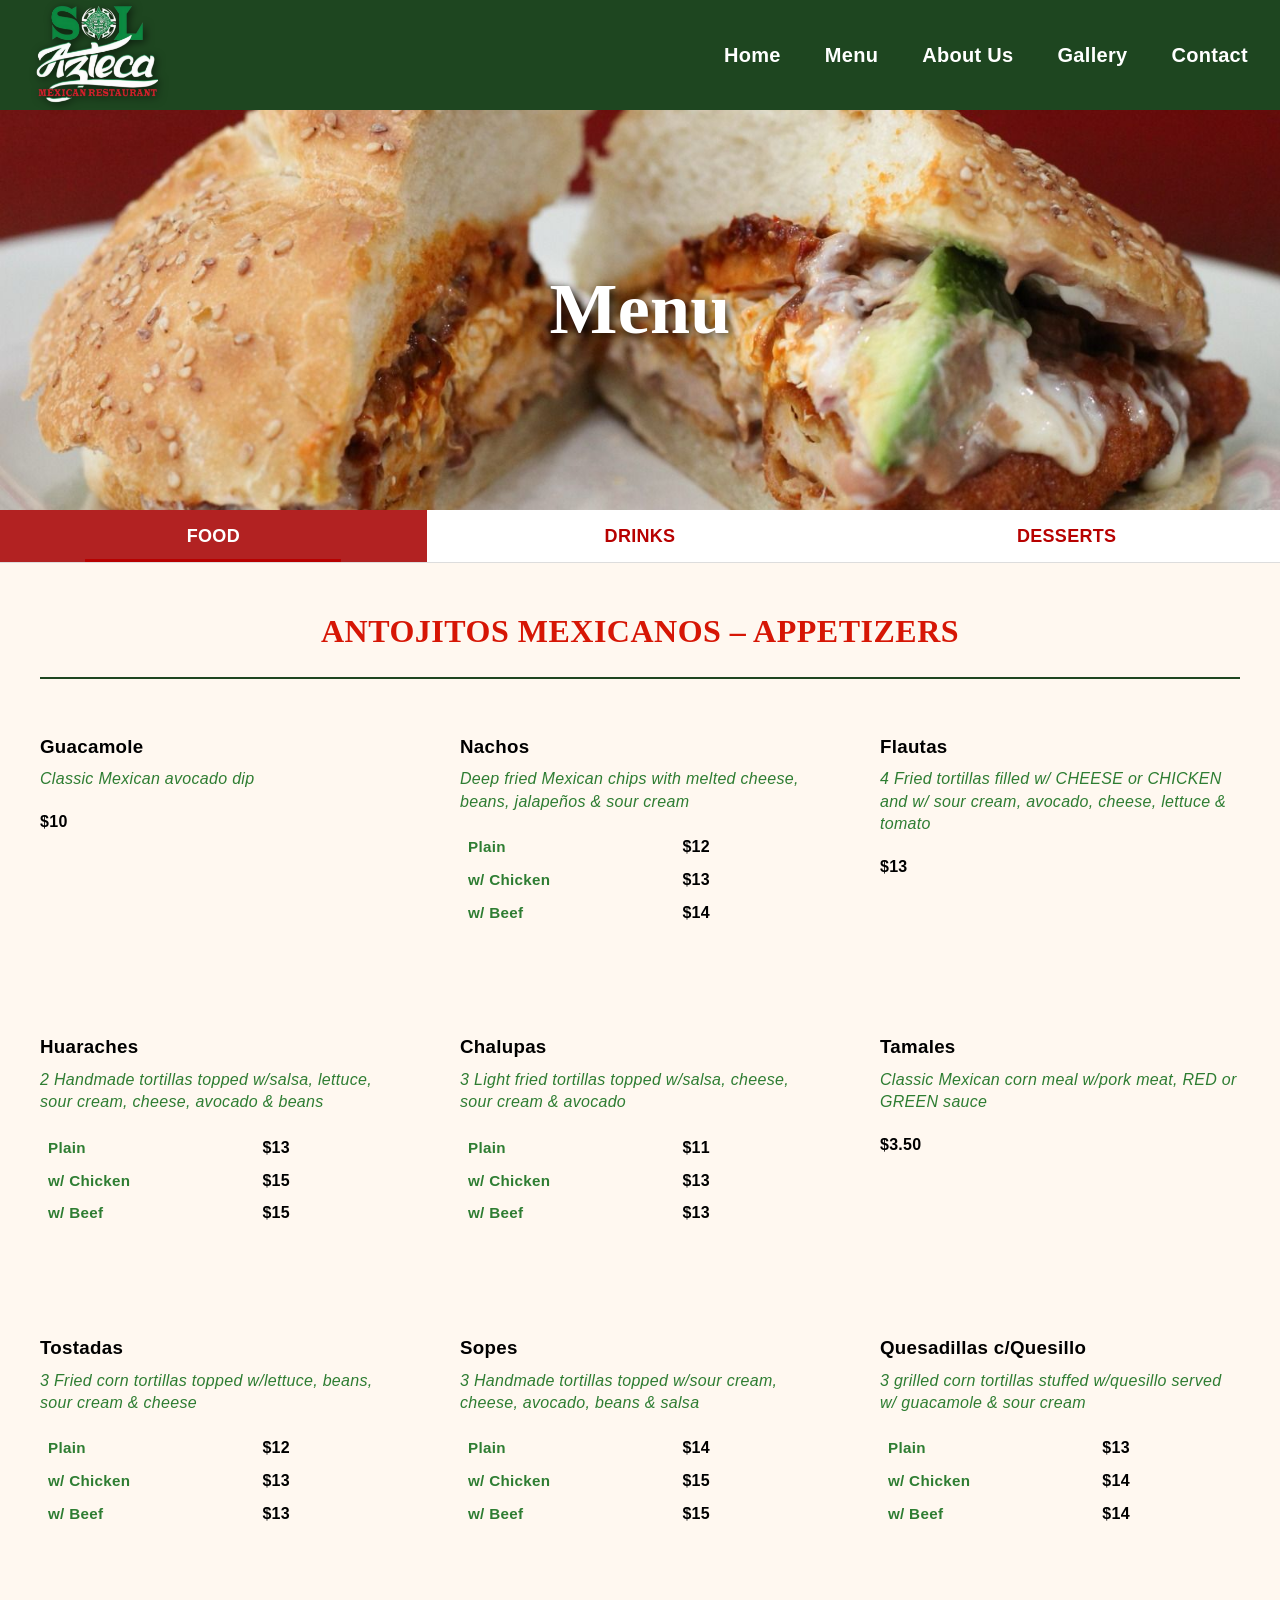
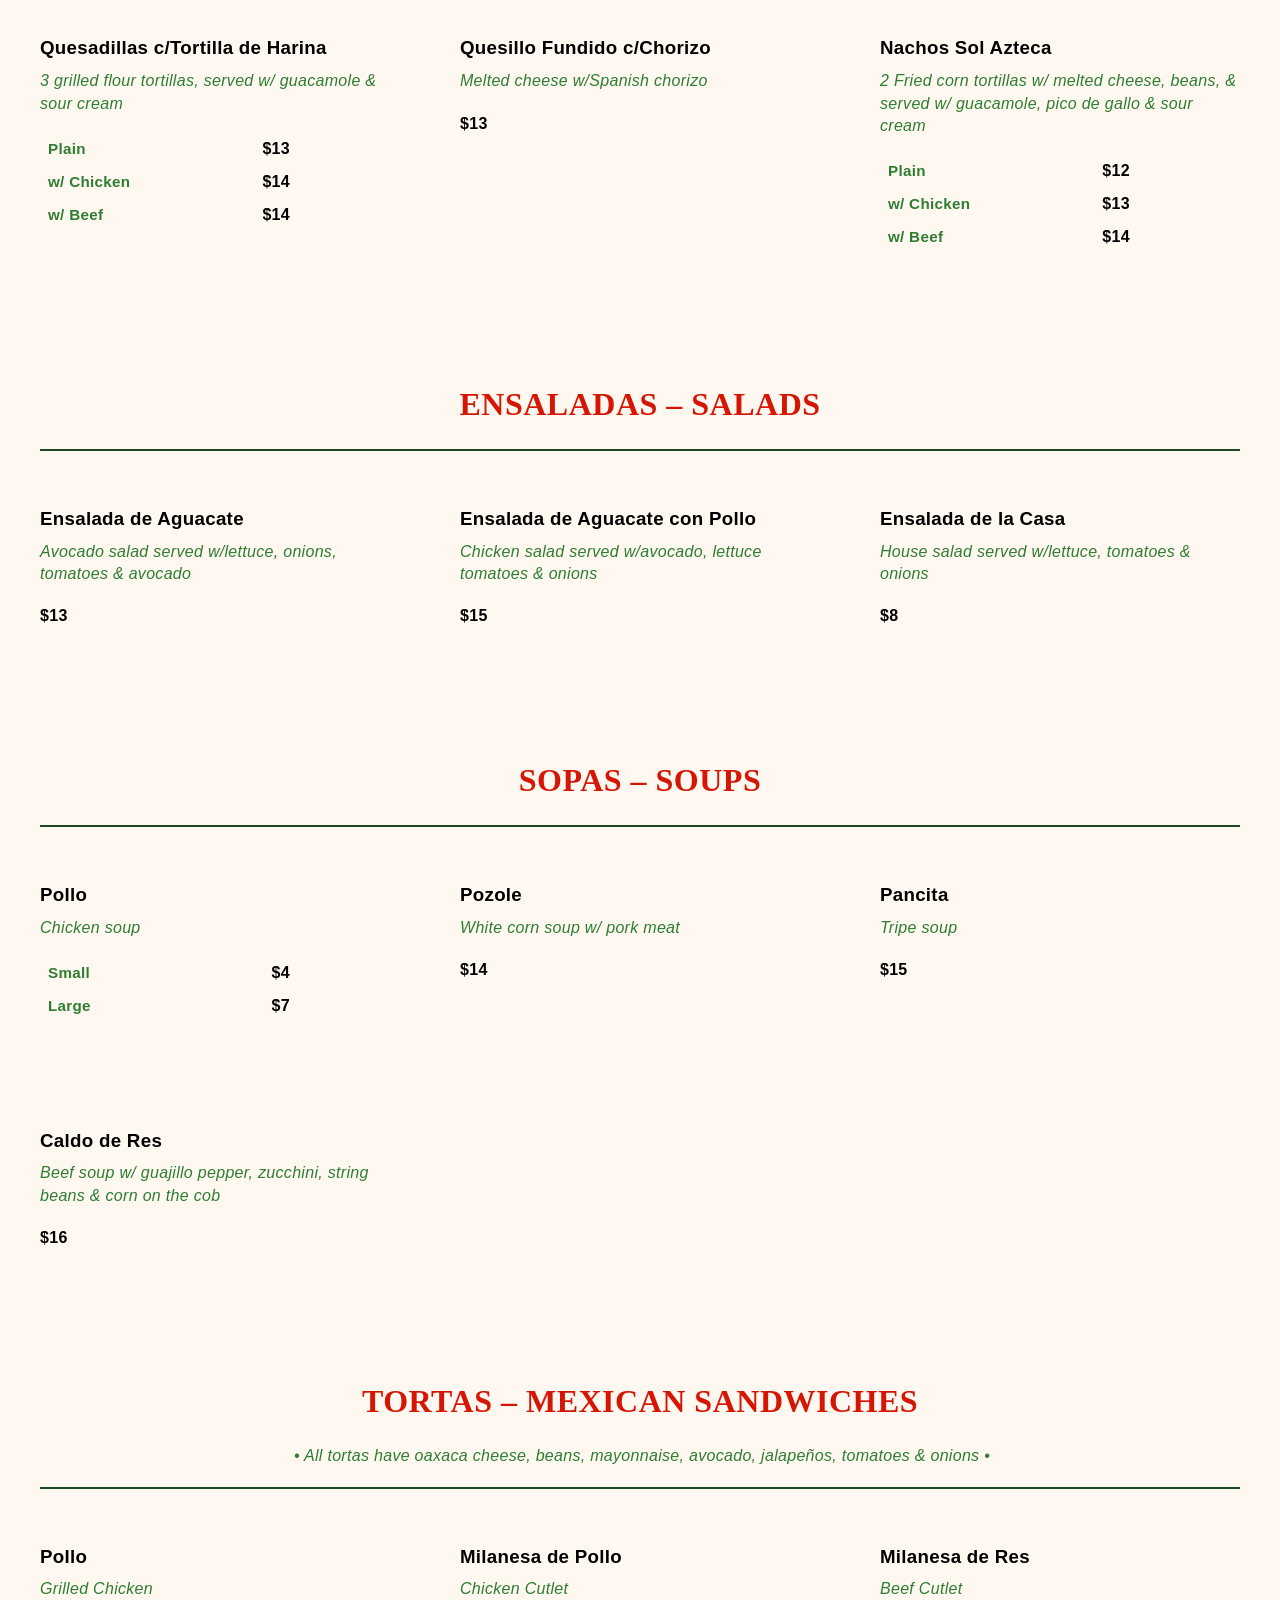
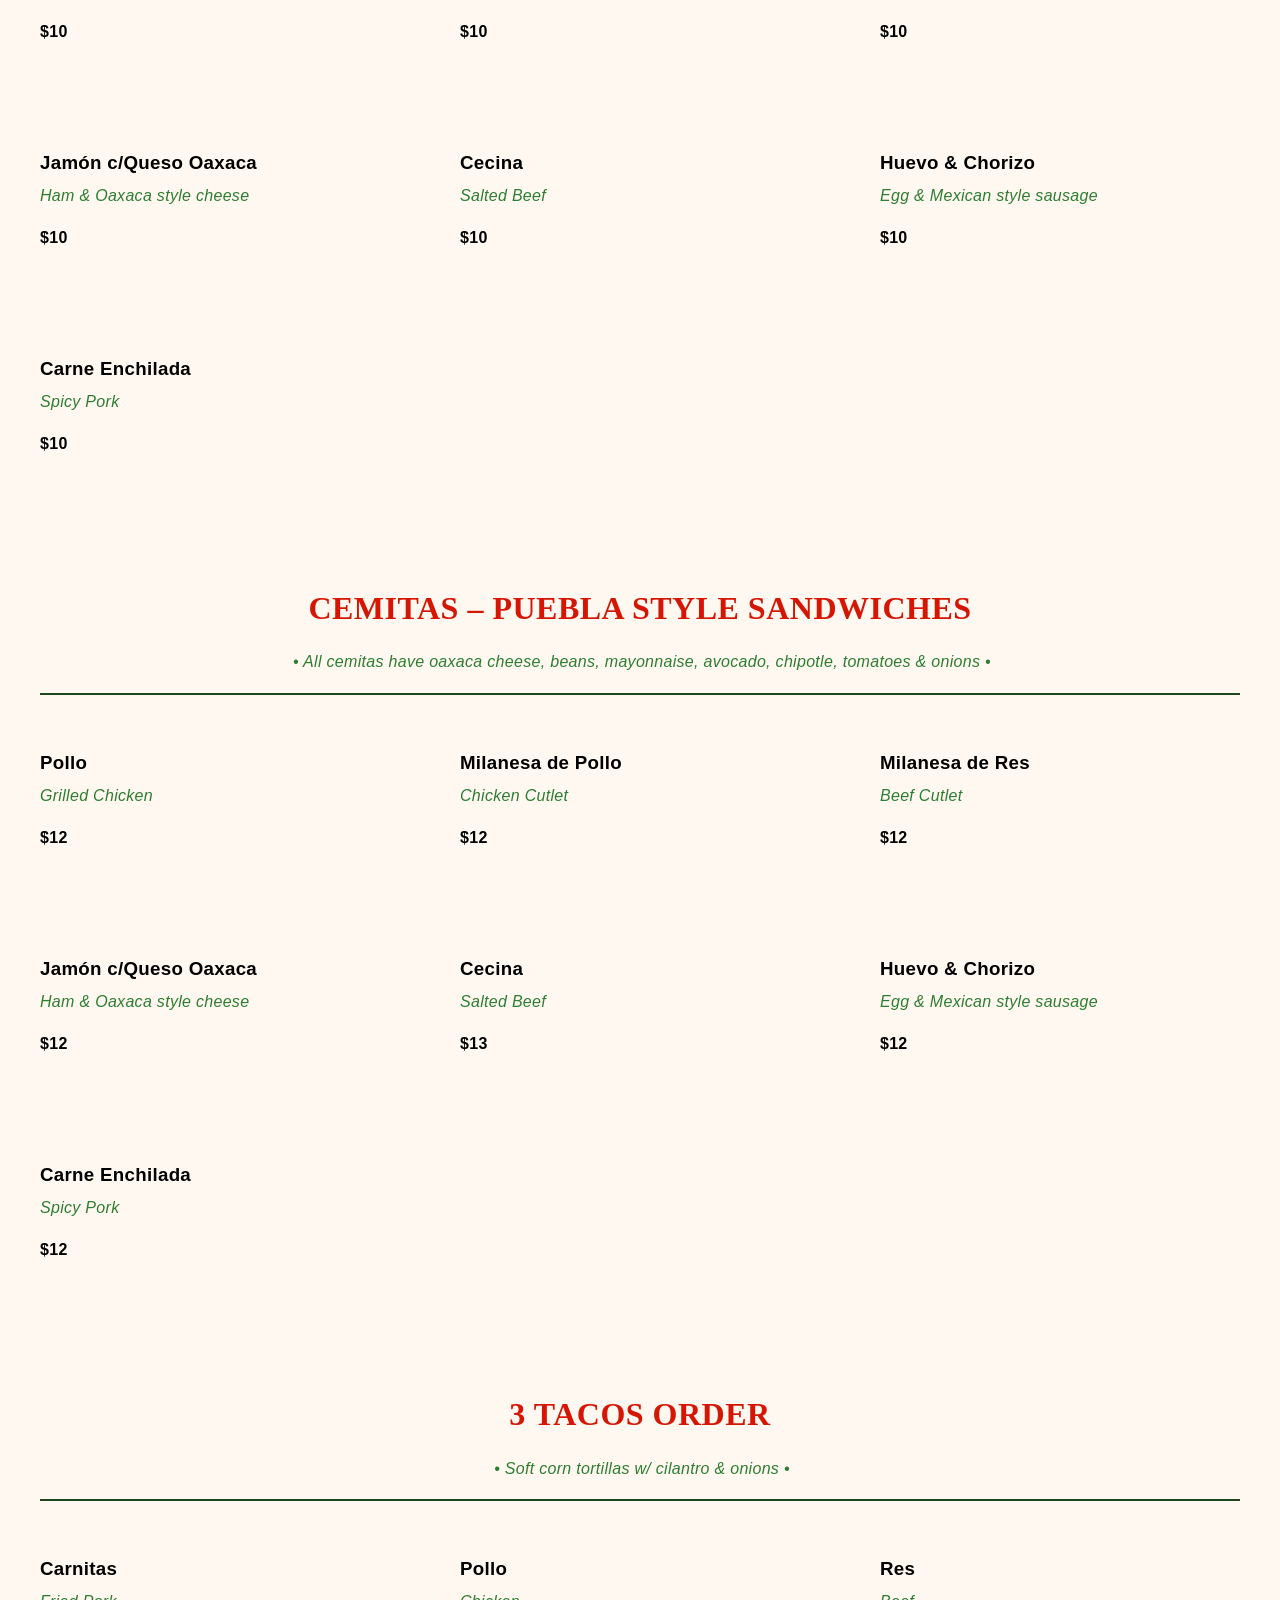
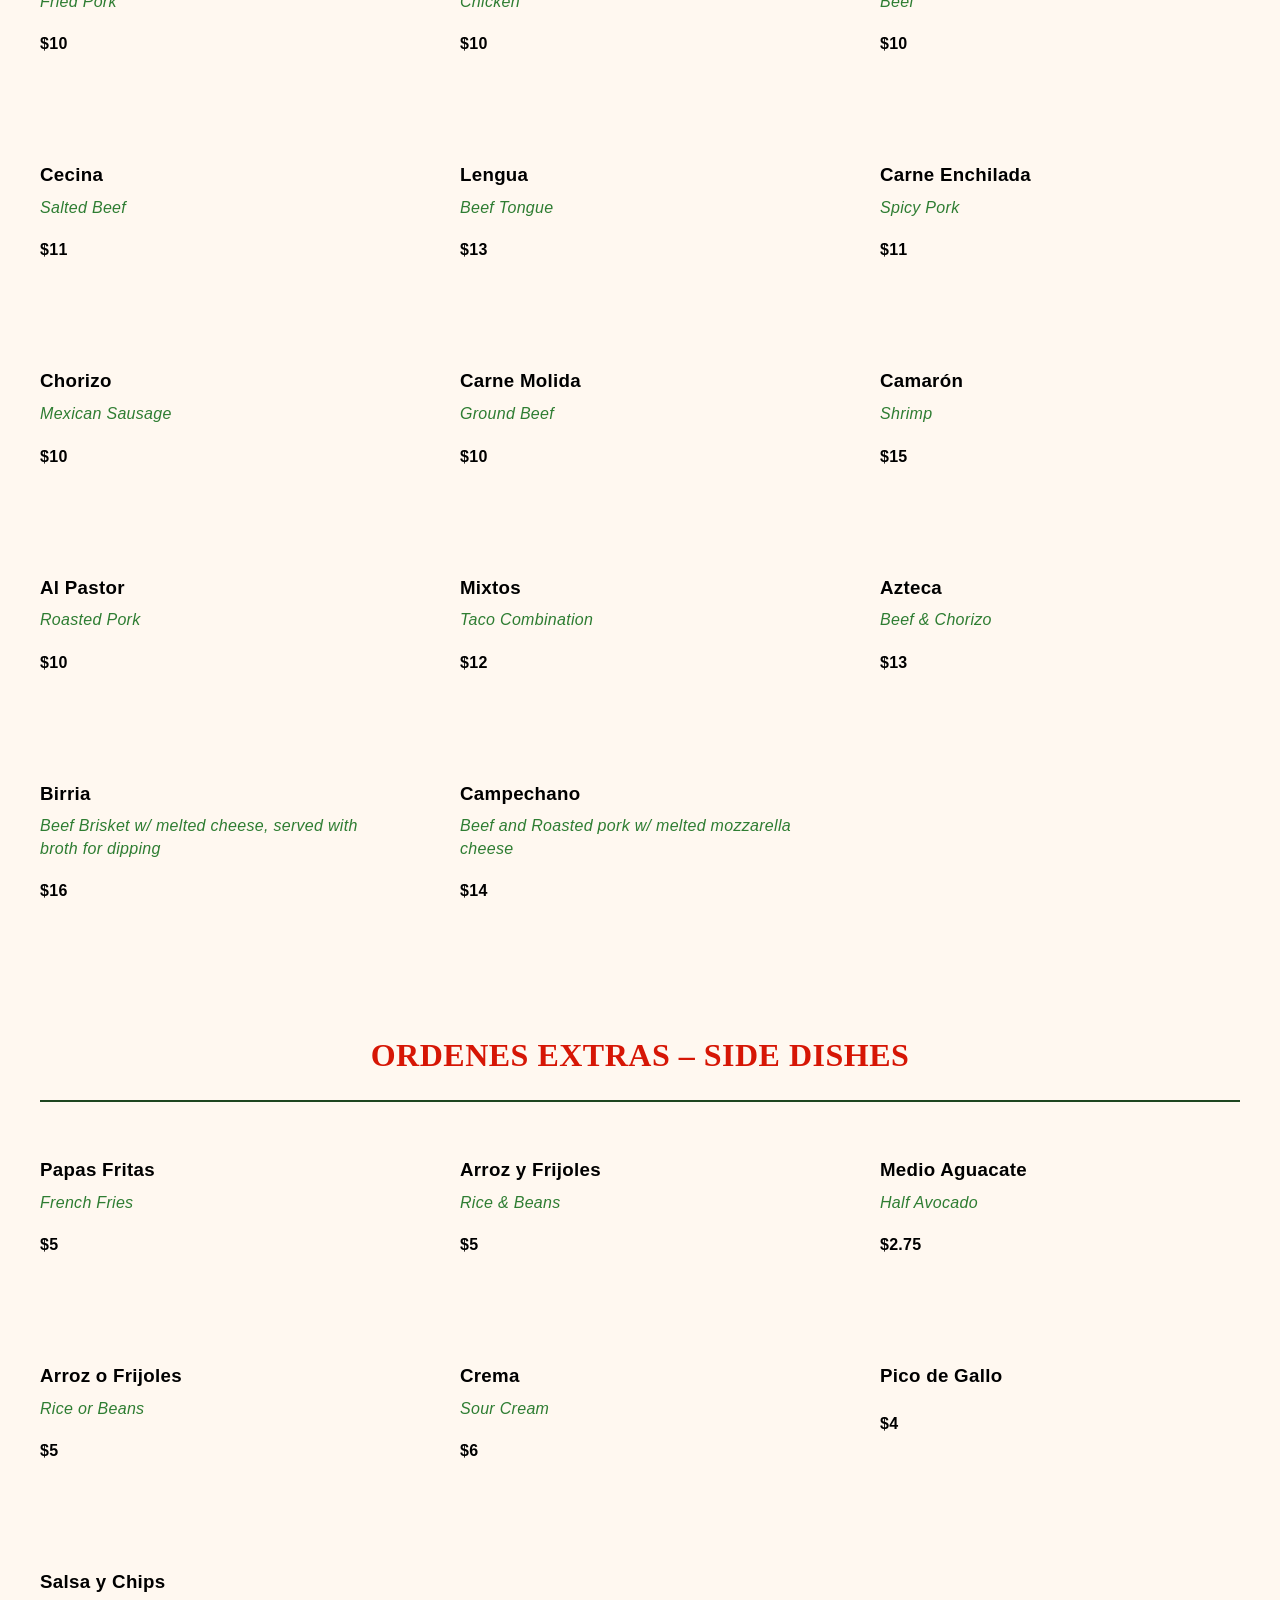
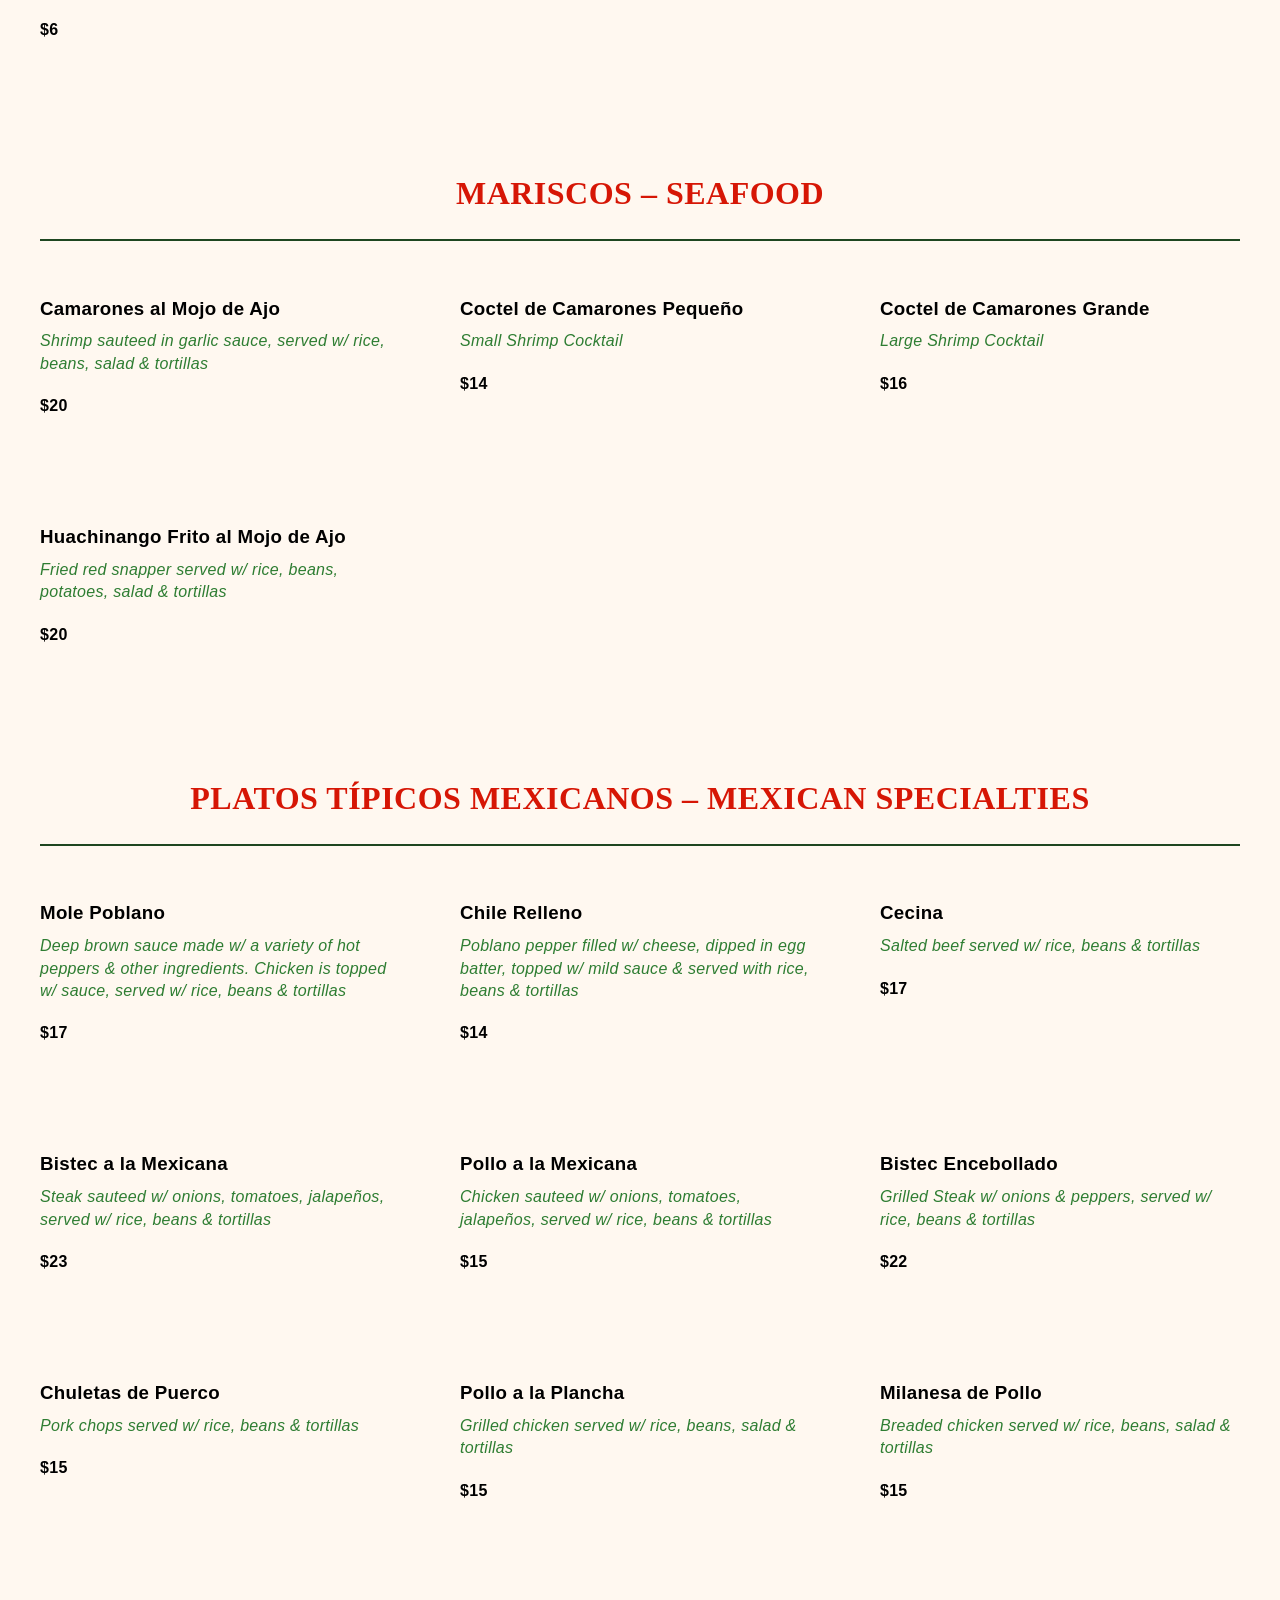
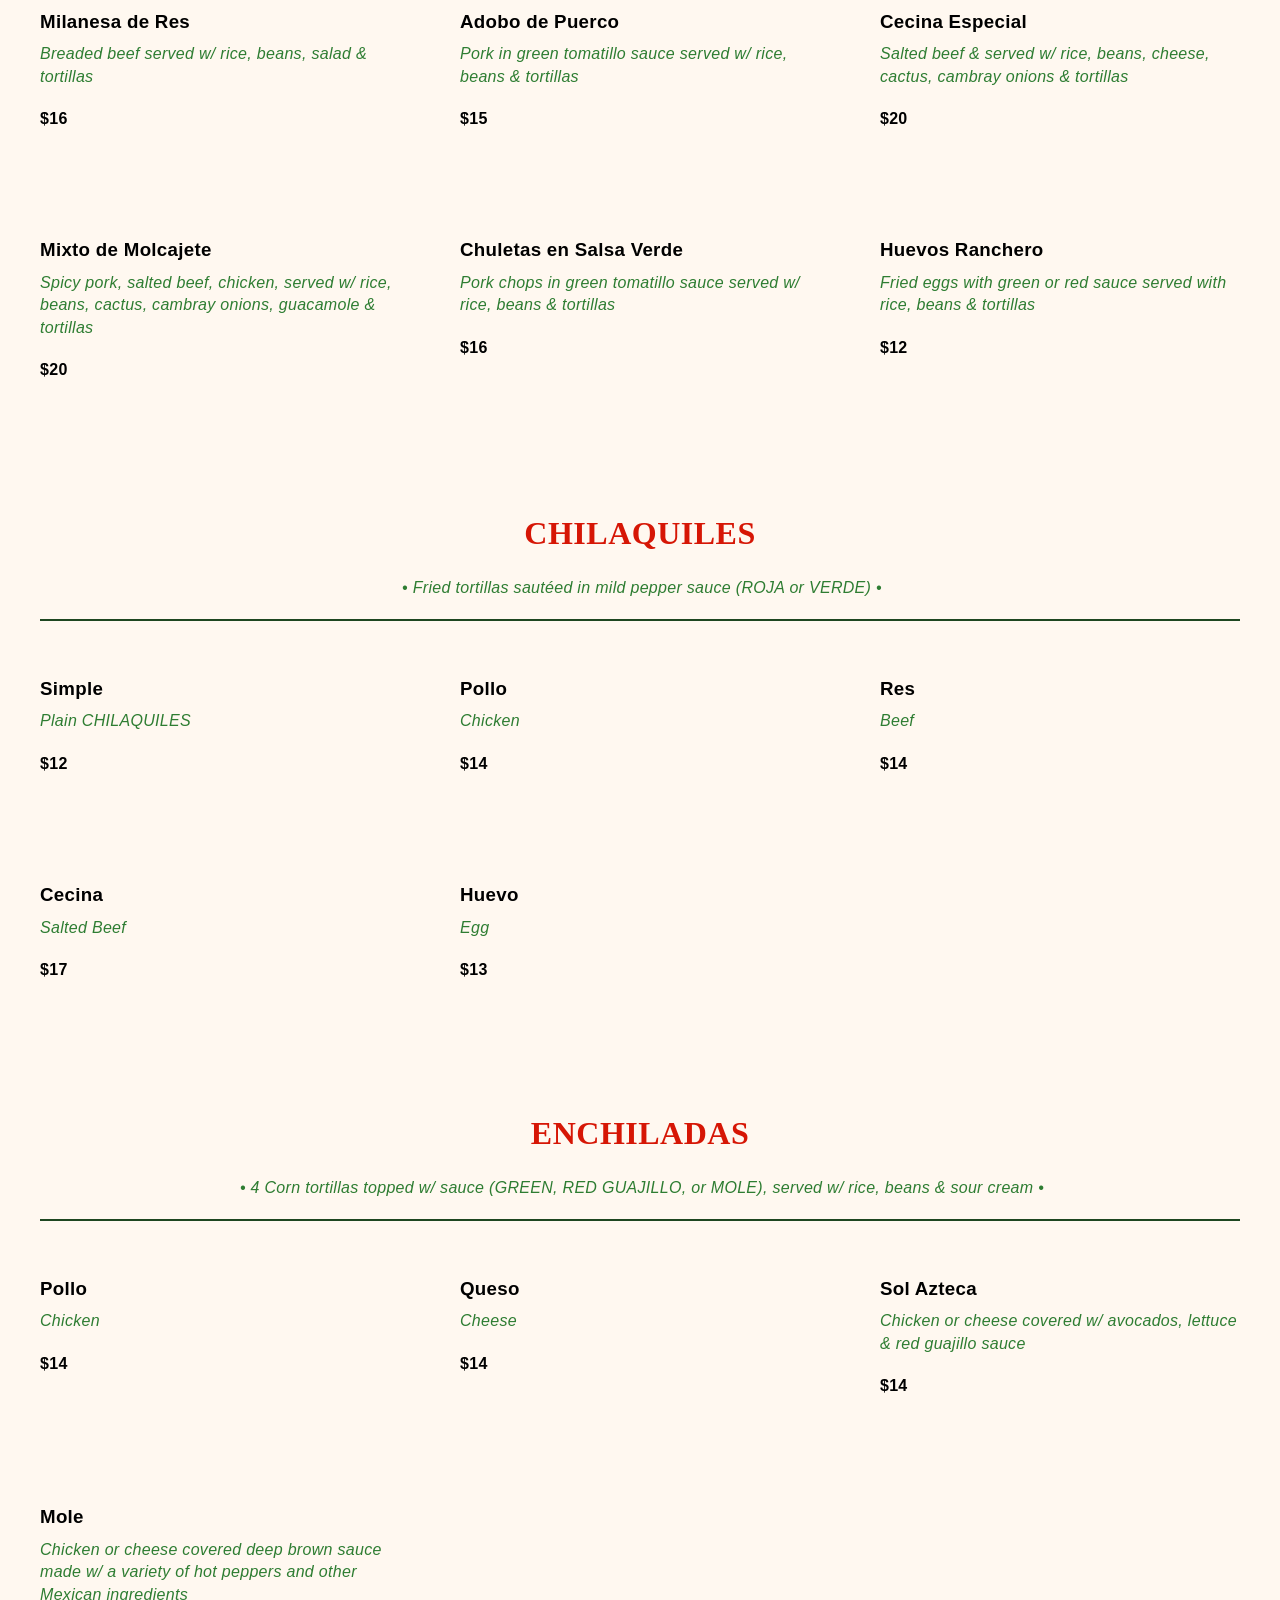
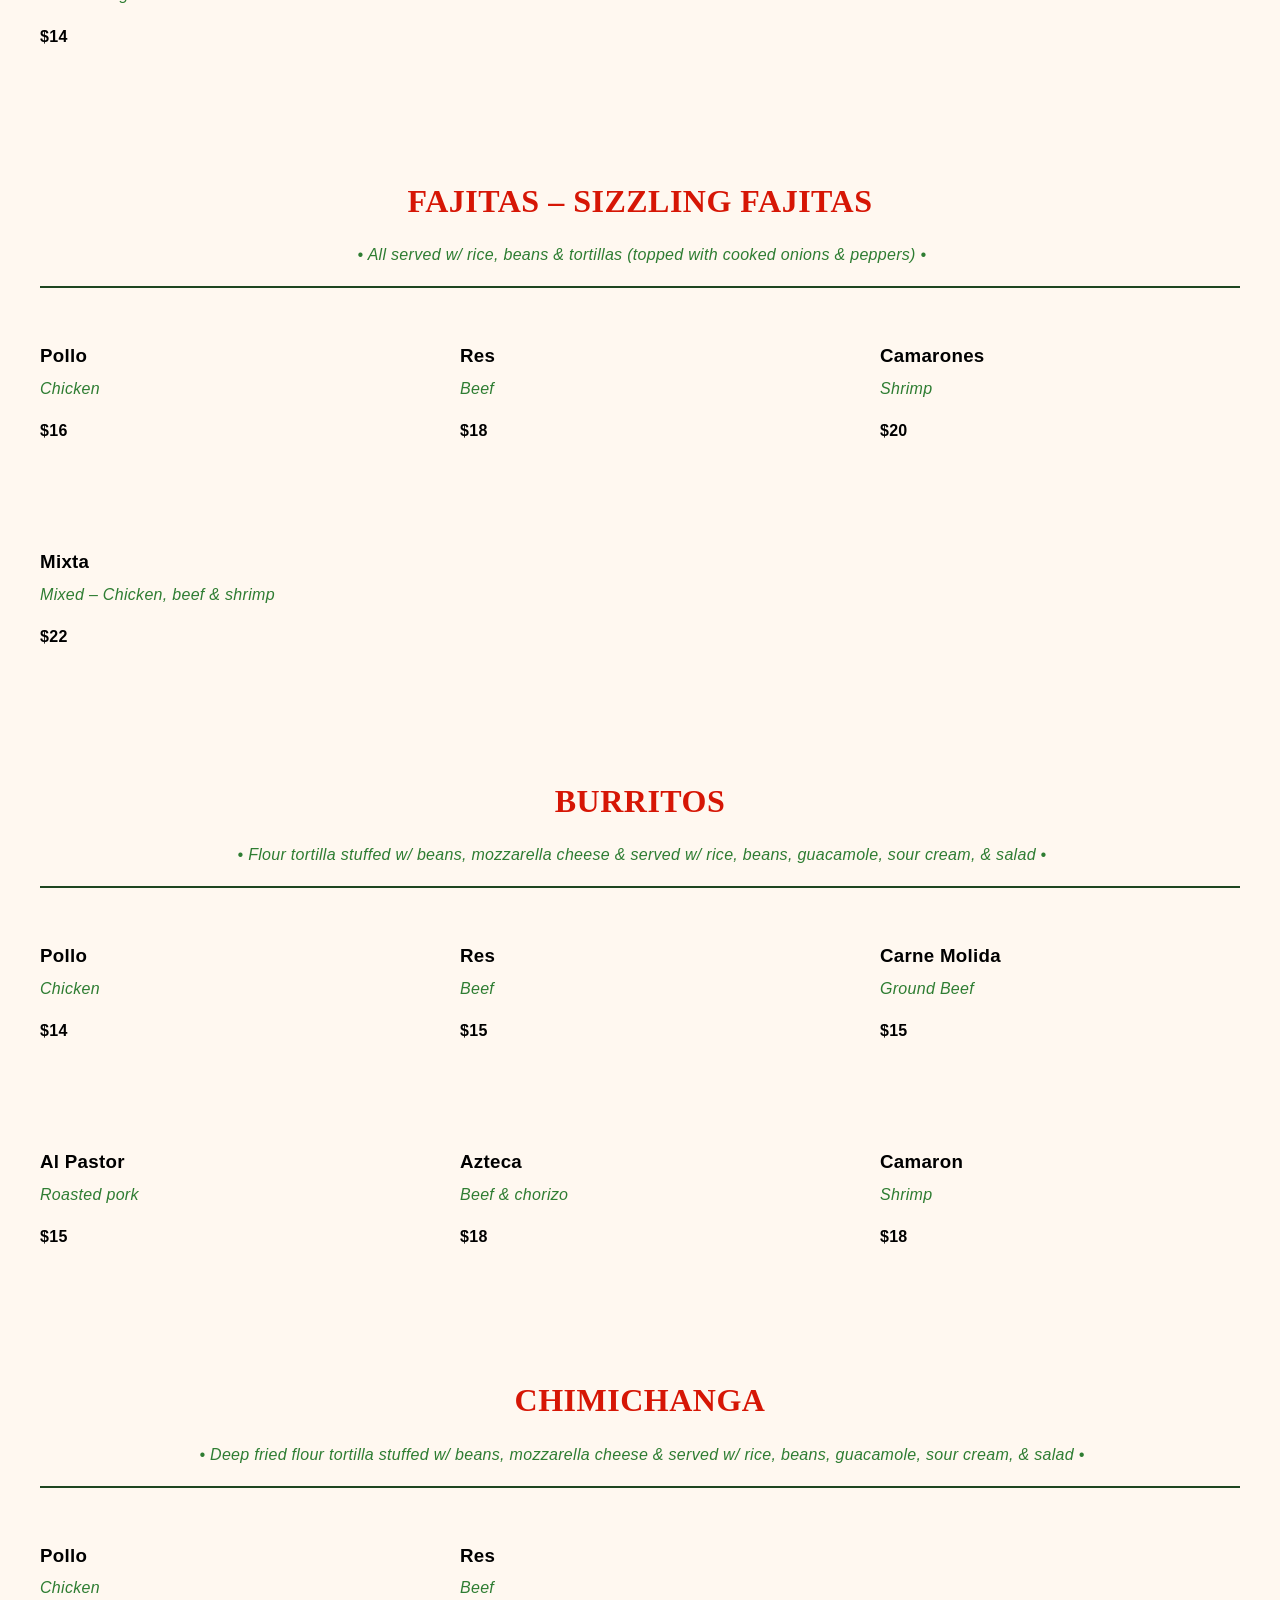
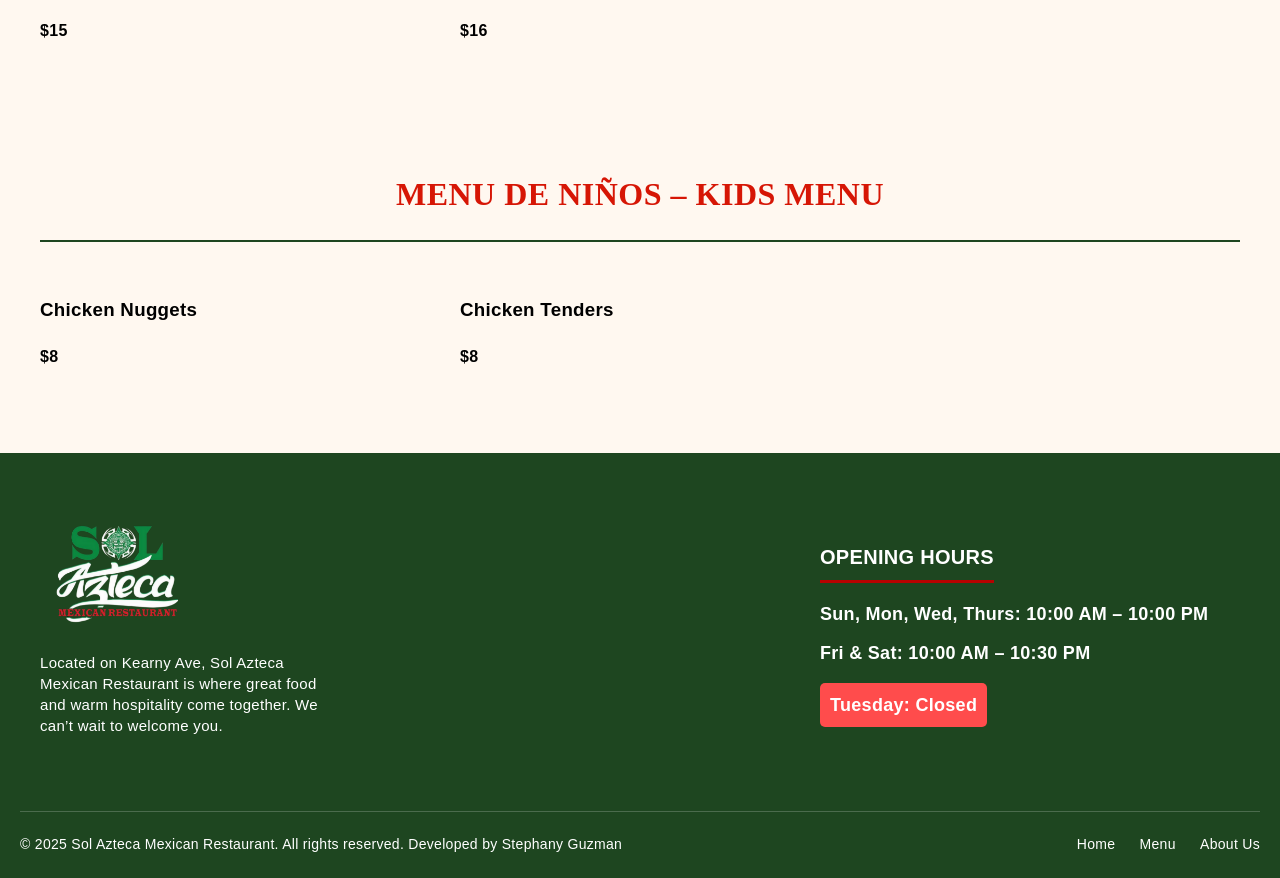
<file: menu.html>
<!DOCTYPE html>
<html lang="en">
<head>
  <meta charset="UTF-8">
  <meta name="viewport" content="width=device-width, initial-scale=1.0" />
  <title>Sol Azteca Menu</title>
  <link rel="stylesheet" href="style.css"> 
</head>
<body>

<!-- Header / Navigation -->
<header class="navbar">
  <div class="header-content">
    <!-- Logo -->
    <a href="index.html#home">
      <img src="images/logo1.png" alt="Sol Azteca Logo" class="logo" />
    </a>

    <!-- Hamburger Icon (for mobile) -->
    <div class="hamburger" id="hamburger">
      <span></span>
      <span></span>
      <span></span>
    </div>

    <!-- Navigation Links (visible on desktop) -->
    <nav>
      <ul class="nav-links">
        <li><a href="index.html#home">Home</a></li>
        <li><a href="menu.html">Menu</a></li>
        <li><a href="index.html#aboutUs">About Us</a></li>
        <li><a href="index.html#gallery">Gallery</a></li>
        <li><a href="index.html#contact-us">Contact</a></li>
      </ul>
    </nav>
  </div>
</header>

<!-- Mobile Slide-In Menu -->
<div class="backdrop" id="backdrop"></div>
<div class="side-menu" id="sideMenu">
  <span class="close-btn" id="closeBtn">&times;</span>
  <ul>
    <li><a href="index.html#home">Home</a></li>
    <li><a href="menu.html">Menu</a></li>
    <li><a href="index.html#aboutUs">About Us</a></li>
    <li><a href="index.html#gallery">Gallery</a></li>
    <li><a href="index.html#contact-us">Contact</a></li>
  </ul>
</div>
  
<main>
    <div class="menu-hero">
      <img src="images/browser.png" alt="Menu Dish" class="menu-image" />
      <h1 class="menu-title">Menu</h1>
    </div>

    <nav class="menu-nav full-width">
      <div class="tab-nav active-tab" data-target="food">FOOD</div>
      <div class="tab-nav" data-target="drinks">DRINKS</div>
      <div class="tab-nav" data-target="desserts">DESSERTS</div>
    </nav>

  <div id="food">
  <!-- Appetizers -->
  <section class="menu-category">
    <h2 class="section-title">ANTOJITOS MEXICANOS – APPETIZERS</h2>
    <div class="section-lines">
      <div class="green-line"></div>
    </div>

    <div class="menu-items">
      <div class="menu-item">
        <h3>Guacamole</h3>
        <p class="description">Classic Mexican avocado dip</p>
        <p class="price">$10</p>
      </div>
      <div class="menu-item">
        <h3>Nachos</h3>
        <p class="description">Deep fried Mexican chips with melted cheese, beans, jalapeños & sour cream</p>
        <div class="price-options">
          <div class="price-row"><span>Plain</span><span>$12</span></div>
          <div class="price-row"><span>w/ Chicken</span><span>$13</span></div>
          <div class="price-row"><span>w/ Beef</span><span>$14</span></div>
        </div>
      </div>
      <div class="menu-item">
        <h3>Flautas</h3>
        <p class="description">4 Fried tortillas filled w/ CHEESE or CHICKEN and w/ sour cream, avocado, cheese, lettuce & tomato</p>
        <p class="price">$13</p>
      </div>
      <div class="menu-item">
        <h3>Huaraches</h3>
        <p class="description">2 Handmade tortillas topped w/salsa, lettuce, sour cream, cheese, avocado & beans</p>
        <div class="price-options">
          <div class="price-row"><span>Plain</span><span>$13</span></div>
          <div class="price-row"><span>w/ Chicken</span><span>$15</span></div>
          <div class="price-row"><span>w/ Beef</span><span>$15</span></div>
        </div>
      </div>
      <div class="menu-item">
        <h3>Chalupas</h3>
        <p class="description">3 Light fried tortillas topped w/salsa, cheese, sour cream & avocado</p>
        <div class="price-options">
          <div class="price-row"><span>Plain</span><span>$11</span></div>
          <div class="price-row"><span>w/ Chicken</span><span>$13</span></div>
          <div class="price-row"><span>w/ Beef</span><span>$13</span></div>
        </div>
      </div>
      <div class="menu-item">
        <h3>Tamales</h3>
        <p class="description">Classic Mexican corn meal w/pork meat, RED or GREEN sauce</p>
        <p class="price">$3.50</p>
      </div>
      <div class="menu-item">
        <h3>Tostadas</h3>
        <p class="description">3 Fried corn tortillas topped w/lettuce, beans, sour cream & cheese</p>
        <div class="price-options">
          <div class="price-row"><span>Plain</span><span>$12</span></div>
          <div class="price-row"><span>w/ Chicken</span><span>$13</span></div>
          <div class="price-row"><span>w/ Beef</span><span>$13</span></div>
        </div>
      </div>
      <div class="menu-item">
        <h3>Sopes</h3>
        <p class="description">3 Handmade tortillas topped w/sour cream, cheese, avocado, beans & salsa</p>
        <div class="price-options">
          <div class="price-row"><span>Plain</span><span>$14</span></div>
          <div class="price-row"><span>w/ Chicken</span><span>$15</span></div>
          <div class="price-row"><span>w/ Beef</span><span>$15</span></div>
        </div>
      </div>
      <div class="menu-item">
        <h3>Quesadillas c/Quesillo</h3>
        <p class="description">3 grilled corn tortillas stuffed w/quesillo served w/ guacamole & sour cream</p>
        <div class="price-options">
          <div class="price-row"><span>Plain</span><span>$13</span></div>
          <div class="price-row"><span>w/ Chicken</span><span>$14</span></div>
          <div class="price-row"><span>w/ Beef</span><span>$14</span></div>
        </div>
      </div>
      <div class="menu-item">
        <h3>Quesadillas c/Tortilla de Harina</h3>
        <p class="description">3 grilled flour tortillas, served w/ guacamole & sour cream</p>
        <div class="price-options">
          <div class="price-row"><span>Plain</span><span>$13</span></div>
          <div class="price-row"><span>w/ Chicken</span><span>$14</span></div>
          <div class="price-row"><span>w/ Beef</span><span>$14</span></div>
        </div>
      </div>
      <div class="menu-item">
        <h3>Quesillo Fundido c/Chorizo</h3>
        <p class="description">Melted cheese w/Spanish chorizo</p>
        <p class="price">$13</p>
      </div>
      <div class="menu-item">
        <h3>Nachos Sol Azteca</h3>
        <p class="description">2 Fried corn tortillas w/ melted cheese, beans, & served w/ guacamole, pico de gallo & sour cream</p>
        <div class="price-options">
          <div class="price-row"><span>Plain</span><span>$12</span></div>
          <div class="price-row"><span>w/ Chicken</span><span>$13</span></div>
          <div class="price-row"><span>w/ Beef</span><span>$14</span></div>
        </div>
      </div>
    </div>
  </section>

  <!-- Salads -->
  <section class="menu-category">
    <h2 class="section-title">ENSALADAS – SALADS</h2>
    <div class="section-lines">
      <div class="green-line"></div>
    </div>

    <div class="menu-items">
      <div class="menu-item">
        <h3>Ensalada de Aguacate</h3>
        <p class="description">Avocado salad served w/lettuce, onions, tomatoes & avocado</p>
        <p class="price">$13</p>
      </div>
      <div class="menu-item">
        <h3>Ensalada de Aguacate con Pollo</h3>
        <p class="description">Chicken salad served w/avocado, lettuce tomatoes & onions</p>
        <p class="price">$15</p>
      </div>
      <div class="menu-item">
        <h3>Ensalada de la Casa</h3>
        <p class="description">House salad served w/lettuce, tomatoes & onions</p>
        <p class="price">$8</p>
      </div>
    </div>
  </section>

  <!-- Soups -->
  <section class="menu-category">
    <h2 class="section-title">SOPAS – SOUPS</h2>
    <div class="section-lines">
      <div class="green-line"></div>
    </div>
    <div class="menu-items">
      <div class="menu-item">
        <h3>Pollo</h3>
        <p class="description">Chicken soup</p>
        <div class="price-options">
          <div class="price-row"><span>Small</span><span>$4</span></div>
          <div class="price-row"><span>Large</span><span>$7</span></div>
        </div>
      </div>
      <div class="menu-item">
        <h3>Pozole</h3>
        <p class="description">White corn soup w/ pork meat</p>
        <p class="price">$14</p>
      </div>
      <div class="menu-item">
        <h3>Pancita</h3>
        <p class="description">Tripe soup</p>
        <p class="price">$15</p>
      </div>
      <div class="menu-item">
        <h3>Caldo de Res</h3>
        <p class="description">Beef soup w/ guajillo pepper, zucchini, string beans & corn on the cob</p>
        <p class="price">$16</p>
      </div>
    </div>
  </section>

  <!-- Tortas -->
  <section class="menu-category">
    <h2 class="section-title">TORTAS – MEXICAN SANDWICHES</h2>
    <p class="section-note">• All tortas have oaxaca cheese, beans, mayonnaise, avocado, jalapeños, tomatoes & onions •</p>
    <div class="section-lines">
      <div class="green-line"></div>
    </div>
    <div class="menu-items">
      <div class="menu-item">
        <h3>Pollo</h3>
        <p class="description">Grilled Chicken</p>
        <p class="price">$10</p>
      </div>
      <div class="menu-item">
        <h3>Milanesa de Pollo</h3>
        <p class="description">Chicken Cutlet</p>
        <p class="price">$10</p>
      </div>
      <div class="menu-item">
        <h3>Milanesa de Res</h3>
        <p class="description">Beef Cutlet</p>
        <p class="price">$10</p>
      </div>
      <div class="menu-item">
        <h3>Jamón c/Queso Oaxaca</h3>
        <p class="description">Ham & Oaxaca style cheese</p>
        <p class="price">$10</p>
      </div>
      <div class="menu-item">
        <h3>Cecina</h3>
        <p class="description">Salted Beef</p>
        <p class="price">$10</p>
      </div>
      <div class="menu-item">
        <h3>Huevo & Chorizo</h3>
        <p class="description">Egg & Mexican style sausage</p>
        <p class="price">$10</p>
      </div>
      <div class="menu-item">
        <h3>Carne Enchilada</h3>
        <p class="description">Spicy Pork</p>
        <p class="price">$10</p>
      </div>
    </div>
  </section>

  <!-- Cemitas -->
  <section class="menu-category">
    <h2 class="section-title">CEMITAS – PUEBLA STYLE SANDWICHES</h2>
    <p class="section-note">• All cemitas have oaxaca cheese, beans, mayonnaise, avocado, chipotle, tomatoes & onions •</p>
    <div class="section-lines">
      <div class="green-line"></div>
    </div>
    <div class="menu-items">
      <div class="menu-item">
        <h3>Pollo</h3>
        <p class="description">Grilled Chicken</p>
        <p class="price">$12</p>
      </div>
      <div class="menu-item">
        <h3>Milanesa de Pollo</h3>
        <p class="description">Chicken Cutlet</p>
        <p class="price">$12</p>
      </div>
      <div class="menu-item">
        <h3>Milanesa de Res</h3>
        <p class="description">Beef Cutlet</p>
        <p class="price">$12</p>
      </div>
      <div class="menu-item">
        <h3>Jamón c/Queso Oaxaca</h3>
        <p class="description">Ham & Oaxaca style cheese</p>
        <p class="price">$12</p>
      </div>
      <div class="menu-item">
        <h3>Cecina</h3>
        <p class="description">Salted Beef</p>
        <p class="price">$13</p>
      </div>
      <div class="menu-item">
        <h3>Huevo & Chorizo</h3>
        <p class="description">Egg & Mexican style sausage</p>
        <p class="price">$12</p>
      </div>
      <div class="menu-item">
        <h3>Carne Enchilada</h3>
        <p class="description">Spicy Pork</p>
        <p class="price">$12</p>
      </div>
    </div>
  </section>

  <!-- 3 Tacos Order -->
  <section class="menu-category">
    <h2 class="section-title">3 TACOS ORDER</h2>
    <p class="section-note">• Soft corn tortillas w/ cilantro & onions •</p>
    <div class="section-lines">
      <div class="green-line"></div>
    </div>
    <div class="menu-items">
      <div class="menu-item">
        <h3>Carnitas</h3>
        <p class="description">Fried Pork</p>
        <p class="price">$10</p>
      </div>
      <div class="menu-item">
        <h3>Pollo</h3>
        <p class="description">Chicken</p>
        <p class="price">$10</p>
      </div>
      <div class="menu-item">
        <h3>Res</h3>
        <p class="description">Beef</p>
        <p class="price">$10</p>
      </div>
      <div class="menu-item">
        <h3>Cecina</h3>
        <p class="description">Salted Beef</p>
        <p class="price">$11</p>
      </div>
      <div class="menu-item">
        <h3>Lengua</h3>
        <p class="description">Beef Tongue</p>
        <p class="price">$13</p>
      </div>
      <div class="menu-item">
        <h3>Carne Enchilada</h3>
        <p class="description">Spicy Pork</p>
        <p class="price">$11</p>
      </div>
      <div class="menu-item">
        <h3>Chorizo</h3>
        <p class="description">Mexican Sausage</p>
        <p class="price">$10</p>
      </div>
      <div class="menu-item">
        <h3>Carne Molida</h3>
        <p class="description">Ground Beef</p>
        <p class="price">$10</p>
      </div>
      <div class="menu-item">
        <h3>Camarón</h3>
        <p class="description">Shrimp</p>
        <p class="price">$15</p>
      </div>
      <div class="menu-item">
        <h3>Al Pastor</h3>
        <p class="description">Roasted Pork</p>
        <p class="price">$10</p>
      </div>
      <div class="menu-item">
        <h3>Mixtos</h3>
        <p class="description">Taco Combination</p>
        <p class="price">$12</p>
      </div>
      <div class="menu-item">
        <h3>Azteca</h3>
        <p class="description">Beef & Chorizo</p>
        <p class="price">$13</p>
      </div>
      <div class="menu-item">
        <h3>Birria</h3>
        <p class="description">Beef Brisket w/ melted cheese, served with broth for dipping</p>
        <p class="price">$16</p>
      </div>
      <div class="menu-item">
        <h3>Campechano</h3>
        <p class="description">Beef and Roasted pork w/ melted mozzarella cheese</p>
        <p class="price">$14</p>
      </div>
    </div>
  </section>

  <!-- Side Dishes -->
  <section class="menu-category">
    <h2 class="section-title">ORDENES EXTRAS – SIDE DISHES</h2>
    <div class="section-lines">
      <div class="green-line"></div>
    </div>
    <div class="menu-items">
      <div class="menu-item">
        <h3>Papas Fritas</h3>
        <p class="description">French Fries</p>
        <p class="price">$5</p>
      </div>
      <div class="menu-item">
        <h3>Arroz y Frijoles</h3>
        <p class="description">Rice & Beans</p>
        <p class="price">$5</p>
      </div>
      <div class="menu-item">
        <h3>Medio Aguacate</h3>
        <p class="description">Half Avocado</p>
        <p class="price">$2.75</p>
      </div>
      <div class="menu-item">
        <h3>Arroz o Frijoles</h3>
        <p class="description">Rice or Beans</p>
        <p class="price">$5</p>
      </div>
      <div class="menu-item">
        <h3>Crema</h3>
        <p class="description">Sour Cream</p>
        <p class="price">$6</p>
      </div>
      <div class="menu-item">
        <h3>Pico de Gallo</h3>
        <p class="price">$4</p>
      </div>
      <div class="menu-item">
        <h3>Salsa y Chips</h3>
        <p class="price">$6</p>
      </div>
    </div>
  </section>

  <!-- Seafood -->
  <section class="menu-category">
    <h2 class="section-title">MARISCOS – SEAFOOD</h2>
    <div class="section-lines">
      <div class="green-line"></div>
    </div>
    <div class="menu-items">
      <div class="menu-item">
        <h3>Camarones al Mojo de Ajo</h3>
        <p class="description">Shrimp sauteed in garlic sauce, served w/ rice, beans, salad & tortillas</p>
        <p class="price">$20</p>
      </div>
      <div class="menu-item">
        <h3>Coctel de Camarones Pequeño</h3>
        <p class="description">Small Shrimp Cocktail</p>
        <p class="price">$14</p>
      </div>
      <div class="menu-item">
        <h3>Coctel de Camarones Grande</h3>
        <p class="description">Large Shrimp Cocktail</p>
        <p class="price">$16</p>
      </div>
      <div class="menu-item">
        <h3>Huachinango Frito al Mojo de Ajo</h3>
        <p class="description">Fried red snapper served w/ rice, beans, potatoes, salad & tortillas</p>
        <p class="price">$20</p>
      </div>
    </div>
  </section>

  <!-- Mexican Specialties -->
  <section class="menu-category">
    <h2 class="section-title">PLATOS TÍPICOS MEXICANOS – MEXICAN SPECIALTIES</h2>
    <div class="section-lines">
      <div class="green-line"></div>
    </div>
    <div class="menu-items">
      <div class="menu-item">
        <h3>Mole Poblano</h3>
        <p class="description">Deep brown sauce made w/ a variety of hot peppers & other ingredients. Chicken is topped w/ sauce, served w/ rice, beans & tortillas</p>
        <p class="price">$17</p>
      </div>
      <div class="menu-item">
        <h3>Chile Relleno</h3>
        <p class="description">Poblano pepper filled w/ cheese, dipped in egg batter, topped w/ mild sauce & served with rice, beans & tortillas</p>
        <p class="price">$14</p>
      </div>
      <div class="menu-item">
        <h3>Cecina</h3>
        <p class="description">Salted beef served w/ rice, beans & tortillas</p>
        <p class="price">$17</p>
      </div>
      <div class="menu-item">
        <h3>Bistec a la Mexicana</h3>
        <p class="description">Steak sauteed w/ onions, tomatoes, jalapeños, served w/ rice, beans & tortillas</p>
        <p class="price">$23</p>
      </div>
      <div class="menu-item">
        <h3>Pollo a la Mexicana</h3>
        <p class="description">Chicken sauteed w/ onions, tomatoes, jalapeños, served w/ rice, beans & tortillas</p>
        <p class="price">$15</p>
      </div>
      <div class="menu-item">
        <h3>Bistec Encebollado</h3>
        <p class="description">Grilled Steak w/ onions & peppers, served w/ rice, beans & tortillas</p>
        <p class="price">$22</p>
      </div>
      <div class="menu-item">
        <h3>Chuletas de Puerco</h3>
        <p class="description">Pork chops served w/ rice, beans & tortillas</p>
        <p class="price">$15</p>
      </div>
      <div class="menu-item">
        <h3>Pollo a la Plancha</h3>
        <p class="description">Grilled chicken served w/ rice, beans, salad & tortillas</p>
        <p class="price">$15</p>
      </div>
      <div class="menu-item">
        <h3>Milanesa de Pollo</h3>
        <p class="description">Breaded chicken served w/ rice, beans, salad & tortillas</p>
        <p class="price">$15</p>
      </div>
      <div class="menu-item">
        <h3>Milanesa de Res</h3>
        <p class="description">Breaded beef served w/ rice, beans, salad & tortillas</p>
        <p class="price">$16</p>
      </div>
      <div class="menu-item">
        <h3>Adobo de Puerco</h3>
        <p class="description">Pork in green tomatillo sauce served w/ rice, beans & tortillas</p>
        <p class="price">$15</p>
      </div>
      <div class="menu-item">
        <h3>Cecina Especial</h3>
        <p class="description">Salted beef & served w/ rice, beans, cheese, cactus, cambray onions & tortillas</p>
        <p class="price">$20</p>
      </div>
      <div class="menu-item">
        <h3>Mixto de Molcajete</h3>
        <p class="description">Spicy pork, salted beef, chicken, served w/ rice, beans, cactus, cambray onions, guacamole & tortillas</p>
        <p class="price">$20</p>
      </div>
      <div class="menu-item">
        <h3>Chuletas en Salsa Verde</h3>
        <p class="description">Pork chops in green tomatillo sauce served w/ rice, beans & tortillas</p>
        <p class="price">$16</p>
      </div>
      <div class="menu-item">
        <h3>Huevos Ranchero</h3>
        <p class="description">Fried eggs with green or red sauce served with rice, beans & tortillas</p>
        <p class="price">$12</p>
      </div>
    </div>
  </section>

  <!-- Chilaquiles -->
  <section class="menu-category">
    <h2 class="section-title">CHILAQUILES</h2>
    <p class="section-note">• Fried tortillas sautéed in mild pepper sauce (ROJA or VERDE) •</p>
    <div class="section-lines">
      <div class="green-line"></div>
    </div>
    <div class="menu-items">
      <div class="menu-item">
        <h3>Simple</h3>
        <p class="description">Plain CHILAQUILES</p>
        <p class="price">$12</p>
      </div>
      <div class="menu-item">
        <h3>Pollo</h3>
        <p class="description">Chicken</p>
        <p class="price">$14</p>
      </div>
      <div class="menu-item">
        <h3>Res</h3>
        <p class="description">Beef</p>
        <p class="price">$14</p>
      </div>
      <div class="menu-item">
        <h3>Cecina</h3>
        <p class="description">Salted Beef</p>
        <p class="price">$17</p>
      </div>
      <div class="menu-item">
        <h3>Huevo</h3>
        <p class="description">Egg</p>
        <p class="price">$13</p>
      </div>
    </div>
  </section>

  <!-- Enchiladas -->
  <section class="menu-category">
    <h2 class="section-title">ENCHILADAS</h2>
    <p class="section-note">• 4 Corn tortillas topped w/ sauce (GREEN, RED GUAJILLO, or MOLE), served w/ rice, beans & sour cream •</p>
    <div class="section-lines">
      <div class="green-line"></div>
    </div>
    <div class="menu-items">
      <div class="menu-item">
        <h3>Pollo</h3>
        <p class="description">Chicken</p>
        <p class="price">$14</p>
      </div>
      <div class="menu-item">
        <h3>Queso</h3>
        <p class="description">Cheese</p>
        <p class="price">$14</p>
      </div>
      <div class="menu-item">
        <h3>Sol Azteca</h3>
        <p class="description">Chicken or cheese covered w/ avocados, lettuce & red guajillo sauce</p>
        <p class="price">$14</p>
      </div>
      <div class="menu-item">
        <h3>Mole</h3>
        <p class="description">Chicken or cheese covered deep brown sauce made w/ a variety of hot peppers and other Mexican ingredients</p>
        <p class="price">$14</p>
      </div>
    </div>
  </section>

  <!-- Fajitas -->
  <section class="menu-category">
    <h2 class="section-title">FAJITAS – SIZZLING FAJITAS</h2>
    <p class="section-note">• All served w/ rice, beans & tortillas (topped with cooked onions & peppers) •</p>
    <div class="section-lines">
      <div class="green-line"></div>
    </div>
    <div class="menu-items">
      <div class="menu-item">
        <h3>Pollo</h3>
        <p class="description">Chicken</p>
        <p class="price">$16</p>
      </div>
      <div class="menu-item">
        <h3>Res</h3>
        <p class="description">Beef</p>
        <p class="price">$18</p>
      </div>
      <div class="menu-item">
        <h3>Camarones</h3>
        <p class="description">Shrimp</p>
        <p class="price">$20</p>
      </div>
      <div class="menu-item">
        <h3>Mixta</h3>
        <p class="description">Mixed – Chicken, beef & shrimp</p>
        <p class="price">$22</p>
      </div>
    </div>
  </section>

  <!-- Burritos -->
  <section class="menu-category">
    <h2 class="section-title">BURRITOS</h2>
    <p class="section-note">• Flour tortilla stuffed w/ beans, mozzarella cheese & served w/ rice, beans, guacamole, sour cream, & salad •</p>
    <div class="section-lines">
      <div class="green-line"></div>
    </div>
    <div class="menu-items">
      <div class="menu-item">
        <h3>Pollo</h3>
        <p class="description">Chicken</p>
        <p class="price">$14</p>
      </div>
      <div class="menu-item">
        <h3>Res</h3>
        <p class="description">Beef</p>
        <p class="price">$15</p>
      </div>
      <div class="menu-item">
        <h3>Carne Molida</h3>
        <p class="description">Ground Beef</p>
        <p class="price">$15</p>
      </div>
      <div class="menu-item">
        <h3>Al Pastor</h3>
        <p class="description">Roasted pork</p>
        <p class="price">$15</p>
      </div>
      <div class="menu-item">
        <h3>Azteca</h3>
        <p class="description">Beef & chorizo</p>
        <p class="price">$18</p>
      </div>
      <div class="menu-item">
        <h3>Camaron</h3>
        <p class="description">Shrimp</p>
        <p class="price">$18</p>
      </div>
    </div>
  </section>

  <!-- Chimichanga -->
  <section class="menu-category">
    <h2 class="section-title">CHIMICHANGA</h2>
    <p class="section-note">• Deep fried flour tortilla stuffed w/ beans, mozzarella cheese & served w/ rice, beans, guacamole, sour cream, & salad •</p>
    <div class="section-lines">
      <div class="green-line"></div>
    </div>
    <div class="menu-items">
      <div class="menu-item">
        <h3>Pollo</h3>
        <p class="description">Chicken</p>
        <p class="price">$15</p>
      </div>
      <div class="menu-item">
        <h3>Res</h3>
        <p class="description">Beef</p>
        <p class="price">$16</p>
      </div>
    </div>
  </section>

  <!-- Kids Menu -->
  <section class="menu-category">
    <h2 class="section-title">MENU DE NIÑOS – KIDS MENU</h2>
    <div class="section-lines">
      <div class="green-line"></div>
    </div>
    <div class="menu-items">
      <div class="menu-item">
        <h3>Chicken Nuggets</h3>
        <p class="price">$8</p>
      </div>
      <div class="menu-item">
        <h3>Chicken Tenders</h3>
        <p class="price">$8</p>
      </div>
    </div>
  </section>
</div>


    <div id="drinks" style="display: none;">
  <!-- Natural Waters -->
  <section class="menu-category">
    <h2 class="section-title">AGUAS NATURALES – NATURAL WATERS</h2>
    <div class="section-lines">
      <div class="green-line"></div>
    </div>
    <div class="menu-items">
      <div class="menu-item">
        <h3>Agua de Jamaica</h3>
        <p class="description">Hibiscus</p>
        <div class="price-options">
          <div class="price-row"><span>Small</span><span>$3</span></div>
          <div class="price-row"><span>Large</span><span>$6</span></div>
        </div>
      </div>
      <div class="menu-item">
        <h3>Agua de Horchata</h3>
        <p class="description">A cold rice drink</p>
        <div class="price-options">
          <div class="price-row"><span>Small</span><span>$3</span></div>
          <div class="price-row"><span>Large</span><span>$6</span></div>
        </div>
      </div>
      <div class="menu-item">
        <h3>Agua de Tamarindo</h3>
        <p class="description">Tamarind</p>
        <div class="price-options">
          <div class="price-row"><span>Small</span><span>$3</span></div>
          <div class="price-row"><span>Large</span><span>$6</span></div>
        </div>
      </div>
    </div>
  </section>

  <!-- Cold Drinks -->
  <section class="menu-category">
    <h2 class="section-title">BEBIDAS – COLD DRINKS</h2>
    <div class="section-lines">
      <div class="green-line"></div>
    </div>
    <div class="menu-items">
      <div class="menu-item">
        <h3>Jarritos</h3>
        <p class="description">Mexican Sodas</p>
        <p class="price">$3</p>
      </div>
      <div class="menu-item">
        <h3>Boing</h3>
        <p class="description">Light Juice</p>
        <p class="price">$3</p>
      </div>
      <div class="menu-item">
        <h3>Sodas de lata</h3>
        <p class="description">Soft Drinks</p>
        <p class="price">$2</p>
      </div>
      <div class="menu-item">
        <h3>Agua de botella</h3>
        <p class="description">Bottle Water</p>
        <p class="price">$1.75</p>
      </div>
      <div class="menu-item">
        <h3>Agua mineral</h3>
        <p class="description">Seltzer Water</p>
        <p class="price">$2</p>
      </div>
      <div class="menu-item">
        <h3>Snapple</h3>
        <p class="price">$2.75</p>
      </div>
    </div>
  </section>

  <!-- Hot Drinks -->
  <section class="menu-category">
    <h2 class="section-title">BEBIDAS CALIENTES – HOT DRINKS</h2>
    <div class="section-lines">
      <div class="green-line"></div>
    </div>
    <div class="menu-items">
      <div class="menu-item">
        <h3>Coffee</h3>
        <p class="price">$3</p>
      </div>
      <div class="menu-item">
        <h3>Cappuccino</h3>
        <p class="price">$4</p>
      </div>
      <div class="menu-item">
        <h3>Espresso</h3>
        <p class="price">$2.50</p>
      </div>
      <div class="menu-item">
        <h3>Tea</h3>
        <p class="price">$2</p>
      </div>
    </div>
  </section>
</div>

  <div id="desserts" style="display: none;">
  <section class="menu-category">
    <h2 class="section-title">POSTRES – DESSERTS</h2>
    <div class="section-lines">
      <div class="green-line"></div>
    </div>
    <div class="menu-items">
      <div class="menu-item">
        <h3>Pastel de Tres Leches</h3>
        <p class="description">Three Milk Cake</p>
        <p class="price">$7</p>
      </div>
      <div class="menu-item">
        <h3>Flan</h3>
        <p class="price">$6</p>
      </div>
      <div class="menu-item">
        <h3>Churros</h3>
        <p class="price">$6</p>
      </div>
    </div>
  </section>
</div>
</main>

<!-- Contact Footer Section -->
<footer class="contact-footer">
  <div class="contact-content left">
    <!-- Left: Logo and Tagline -->
    <div class="footer-column">
      <img src="images/logo1.png" alt="Sol Azteca Logo" class="footer-logo">
      <p class="footer-tagline">
        Located on Kearny Ave, Sol Azteca Mexican Restaurant is where great food and warm hospitality come together. We can’t wait to welcome you.
      </p>
      <div class="social-icons">
        <a href="https://www.instagram.com/solaztecarestaurant/" target="_blank" aria-label="Instagram">
          <i class="fab fa-instagram"></i>
        </a>
        <a href="https://www.facebook.com/SolAztecaNewJersey" target="_blank" aria-label="Facebook">
          <i class="fab fa-facebook"></i>
        </a>
      </div>
    </div>

    <!-- Right: Opening Hours -->
    <div class="footer-column right">
      <h4>OPENING HOURS</h4>
      <ul class="hours-list">
        <li><span class="day-label">Sun, Mon, Wed, Thurs:</span><span class="hour-time"> 10:00 AM – 10:00 PM</span></li>
        <li><span class="day-label">Fri & Sat:</span><span class="hour-time"> 10:00 AM – 10:30 PM</span></li>
        <li><span class="closed-day">Tuesday: Closed</span></li>
      </ul>
    </div>
  </div>

  <!-- Bottom Row -->
  <div class="footer-bottom">
    <p>© 2025 Sol Azteca Mexican Restaurant. All rights reserved. Developed by Stephany Guzman</p>

    <div class="footer-links">
      <a href="index.html#home">Home</a>
      <a href="menu.html">Menu</a>
      <a href="index.html#aboutUs">About Us</a>
    </div>
  </div>
</footer>

<button id="backToTop" title="Back to top">
  <span class="arrow-up">↑</span>
</button>
  
  <script src="script.js"></script>
</body>
</html>
</file>
<file: style.css>
/* -------------------- */
/* 🌐 GLOBAL RESET & BASE */
/* -------------------- */
html {
  margin: 0;
  padding: 0;
  scroll-behavior: smooth;
}

body {
  margin: 0;
  padding: 0;
  overflow-x: hidden;
  font-family: 'Poppins', sans-serif;
  font-weight: 300;
  line-height: 1.8;
  letter-spacing: 0.3px;
  background-color: #fff8f0;
  color: #4a4a4a;
}

/* -------------------- */
/* 🔝 NAVIGATION BAR    */
/* -------------------- */
.navbar {
  background-color: #1E4620;
  padding: 0 20px;
  height: 110px;
  display: flex;
  align-items: center;
  z-index: 1000;
  overflow: visible;
  position: sticky;  
  top: 0; 
}

.header-content {
  display: flex;
  justify-content: space-between;
  align-items: center;
  width: 100%;
  flex-wrap: wrap;
}

.logo {
  height: 120px;
  width: auto;
  filter: drop-shadow(2px 2px 4px rgba(0, 0, 0, 0.6));
  margin-top: 5px;
}

/* Nav links */
.nav-links {
  list-style: none;
  display: flex;
  gap: 20px;
  margin: 0;
  padding: 0;
}

.nav-links a {
  padding: 8px 12px;
  border-radius: 5px;
  text-decoration: none;
  color: white;
  font-weight: bold;
  font-size: 20px;
  transition: background-color 0.3s ease;
}

.nav-links a:hover {
  background-color: #B70100;
  color: white;
}

/* Hamburger */
.hamburger {
  display: none;
  flex-direction: column;
  gap: 5px;
  cursor: pointer;
  margin-left: auto;
}

.hamburger span {
  width: 25px;
  height: 3px;
  background: white;
  border-radius: 2px;
}

/* Sidebar styles */
.side-menu {
  position: fixed;
  top: 0;
  right: -300px;
  left: auto;
  width: 250px;
  height: 100%;
  background-color: #004d00;
  color: white;
  padding: 60px 20px;
  box-shadow: -2px 0 5px rgba(0,0,0,0.5);
  transition: right 0.3s ease;
  z-index: 1100;
}

.side-menu ul {
  list-style: none;
  padding: 0;
}

.side-menu li {
  margin: 20px 0;
  border-bottom: 1px solid white;
  padding-bottom: 10px;
}

.side-menu a {
  color: white;
  text-decoration: none;
  font-size: 18px;
}

.side-menu.show {
  right: 0;
}

.close-btn {
  position: absolute;
  top: 20px;
  right: 25px;
  font-size: 30px;
  cursor: pointer;
}

/* Backdrop */
.backdrop {
  position: fixed;
  top: 0;
  left: 0;
  width: 100%;
  height: 100vh;
  background-color: rgba(0, 0, 0, 0.5);
  z-index: 998;
  display: none;
}

.backdrop.visible {
  display: block;
}

/* -------------------- */
/* 🖼️ HERO SECTION      */
/* -------------------- */

.hero-section {
  position: relative;
  width: 100%;
  height: calc(100vh - 80px);        
  overflow: hidden;
}

.hero-section .hero-image {
  position: absolute;   
  top: 0;
  left: 0;
  width: 100%;
  height: 100%;
  object-fit: cover;
  z-index: 0;           
}

.hero-text-container {
  position: absolute;
  top: 40%;
  left: 50%;
  transform: translate(-50%, -50%);
  padding: 30px 40px; 
  border-radius: 12px;
  text-align: center;
  animation: fadeInUp 1s ease-out forwards;
}

.hero-text {
  font-family: 'Playfair Display', serif;
  font-size: 4.7rem;
  letter-spacing: 2px;
  font-weight: 900;
  color: white;
  text-shadow: 3px 3px 10px rgba(0, 0, 0, 0.7);
  margin: 0;
  text-align: center;
  white-space: nowrap; 
}

.view-menu-btn {
  display: inline-block;
  margin-top: 20px;
  padding: 12px 28px;
  background-color: #8B1E1E; 
  color: white;
  font-weight: bold;
  text-decoration: none;
  border-radius: 5px;
  font-size: 1.2rem;
  transition: background-color 0.3s ease;
}

.view-menu-btn:hover {
  background-color: #a50d25;
}

.view-menu-btn:focus {
  outline: 2px solid #fff;
  outline-offset: 2px;
}

/* -------------------- */
/* 🎨 FEATURED IMAGE    */
/* -------------------- */
.featured-image img {
  width: 100%;
  max-width: 900px;
  display: block;
  margin: 30px auto;
  border-radius: 10px;
  box-shadow: 0 4px 12px rgba(0, 0, 0, 0.2);
}

/* -------------------- */
/* 🏠 GENERAL HEADER    */
/* -------------------- */

.welcome-heading {
  font-family: 'Playfair Display', serif; 
  font-style: normal;                     
  font-weight: 700;
  font-size: 3rem;
  color: #1E4620;                         
  margin: 0.5rem 0;
  letter-spacing: 0.5px;
  padding-top: 60px; 
}

.icon-divider {
  display: flex;
  align-items: center;
  justify-content: center;
  margin: 0.3rem 0 0.6rem;
}
.icon-divider::before,
.icon-divider::after {
  content: "";
  flex: 1;
  height: 0.5px;
  background: #1E4620;
  margin: 0 0.5rem;
}
.icon-divider i {
  color: #D61605;  /* pepper-red accent */
  font-size: 1.2rem;
}

/* -------------------- */
/* 🏠 ABOUT US SECTION  */
/* -------------------- */

.about-us-section {
  display: flex;
  align-items: flex-start;
  gap: 40px;
  max-width: 1200px;
  margin: 60px auto;
  padding: 0 20px;
  padding-bottom: 60px; 
}

.column {
  flex: 1 1 50%;
}

.column.right img {
  width: 100%;
  display: block;
  border-radius: 8px;
}

.column.left {
  display: flex;
  flex-direction: column;
  justify-content: center;
  transform: translateY(-80px); 
  padding-right: 20px; 
  align-items: center;
  text-align: center;
  margin-bottom: -65px; 
}

.section-heading {
  font-size: 1.8rem;
}

/* Container for the policy pills */
.about-extra-pill-container {
  margin-top: 1.5rem;
  display: flex;
  gap: 2rem;
  flex-wrap: wrap;
  justify-content: center;
}

/* Individual pill styles */
.about-pill {
  display: inline-block;
  background-color: #1E4620;  
  color: white;
  padding: 0.5rem 1rem;
  border-radius: 20px;
  font-size: 0.9rem;
  font-weight: 600;
  white-space: nowrap;
  box-shadow: 1px 2px 6px rgba(0, 0, 0, 0.1);
  transition: background-color 0.3s ease-in-out;
}

.about-pill:hover {
  background-color: #15401a;  /* slightly darker green */
  box-shadow: 0 4px 8px rgba(0, 0, 0, 0.3); /* bolder shadow */
}

/* -------------------- */
/* 🖼️ GALLERY SECTION   */
/* -------------------- */

.gallery-section {
  padding: 50px 20px 40px !important; 
  max-width: 1200px;
  margin: auto;
  text-align: center;
}

.gallery-container {
  display: grid;
  grid-template-columns: repeat(4, 1fr); /* Always 4 on desktop */
  gap: 20px;
  padding: 0 10px;
}

.gallery-container img {
  width: 100%;
  height: 200px;              
  object-fit: cover;         
  border-radius: 10px;       
  box-shadow: 0 2px 6px rgba(0, 0, 0, 0.2);
  background-color: transparent; 
}

/* -------------------- */
/* 💡 LIGHTBOX POPUP    */
/* -------------------- */

.lightbox {
  display: none;
  position: fixed;
  z-index: 9999;
  top: 0; left: 0;
  width: 100vw;
  height: 100vh;
  background-color: rgba(0,0,0,0.9);
  justify-content: center;
  align-items: center;
  flex-direction: column;
}

.lightbox-img {
  width: auto;
  height: 80vh; 
  max-width: 90vw;
  object-fit: contain; 
  border-radius: 10px;
  box-shadow: 0 4px 20px rgba(255, 255, 255, 0.2);
}

.lightbox-close {
  position: absolute;
  top: 30px;
  right: 50px;
  color: white;
  font-size: 40px;
  font-weight: bold;
  cursor: pointer;
  z-index: 10000;
}

.lightbox .prev,
.lightbox .next {
  position: absolute;
  top: 50%;
  font-size: 50px;
  color: white;
  cursor: pointer;
  transform: translateY(-50%);
  user-select: none;
  padding: 0 20px;
}

.lightbox .prev { left: 0; }
.lightbox .next { right: 0; }


/* -------------------- */
/* 📞 CONTACT FOOTER    */
/* -------------------- */
#contact-us {
  text-align: center;
  padding: 50px 15px 30px;  /* top | left/right | bottom */
  font-size: 1.2rem;
  line-height: 1.6;
}

.contact-address {
  margin-bottom: 10px;
}

.contact-phone a {
  color: inherit;
  text-decoration: none;
  font-weight: bold;
}

.contact-phone a:hover {
  color: #c93b2c;
}

.contact-footer {
  background-color: #1E4620;
  color: white;
  padding: 40px 20px 20px;
  font-family: 'Poppins', sans-serif;
}

.contact-content {
  display: flex;
  justify-content: space-between;
  align-items: flex-start;
  flex-wrap: wrap;
  max-width: 1300px;
  margin: 0 auto;
  gap: 40px 30px;
}

.footer-logo {
  height: 120px;
  max-width: 100%;
}

.footer-tagline {
  color: white;
  font-size: 15px;
  margin-top: 10px;
  line-height: 1.4;
  max-width: 300px;
}

.footer-column {
  flex: 1;
  padding: 20px;
  min-width: 250px;
}

.footer-column.left {
  text-align: left;
  font-size: 1.1rem;  
  line-height: 1.6;
}

.footer-column.center {
  text-align: center;
}

.footer-column.right {
  text-align: left;
  display: flex;
  flex-direction: column;
  align-items: flex-start;
  flex: 1.2;               
  max-width: 420px;        
} 

.footer-column h3,
.footer-column h4 {
  margin-bottom: 10px;
  font-size: 20px;
}

.footer-column ul {
  list-style: none;
  padding: 0;
  margin: 0;
}

.footer-column ul li {
  margin-bottom: 6px;
}

.footer-column.right ul li {
  font-size: 18px;
  font-weight: 700; 
}

.footer-column.right .closed-day {
  background-color: #ff4c4c;
  color: white;
  padding: 6px 10px;
  border-radius: 5px;
  font-weight: bold;
  display: inline-block;
  margin-top: 8px;
}

.footer-column.right h4 {
  border-bottom: 3px solid #B70100;
  display: inline-block;
  padding-bottom: 5px;
  margin-bottom: 15px;
}

/* Social Media Icons */
.social-icons {
  margin-top: 10px;
  display: flex;
  gap: 15px;
}

.social-icons a {
  color: white;
  font-size: 32px;
  text-decoration: none;
  transition: color 0.3s ease, transform 0.3s ease;
}

.social-icons a:hover {
  color: #B70100;
  transform: scale(1.1);
}

/* Footer Bottom */
.footer-bottom {
  margin-top: 40px;
  padding-top: 20px;
  border-top: 1px solid #ffffff33;
  display: flex;
  justify-content: space-between;
  flex-wrap: wrap;
  font-size: 14px;
}

.footer-bottom p {
  margin: 0;
}

.footer-links a {
  color: white;
  margin-left: 20px;
  text-decoration: none;
}

.footer-links a:hover {
  text-decoration: underline;
}

/* -------------------- */
/* 🌱 MAP CONTAINER     */
/* -------------------- */
.map-container {
  width: 100vw;
  max-width: none;
  height: 400px;
  margin: 20px 0 0;
  position: relative;
  left: 50%;
  transform: translateX(-50%);
  box-shadow: 0 2px 8px rgba(0,0,0,0.2);
}

.map-container iframe {
  width: 100%;
  height: 100%;
  border: 0;
}

/* ----------------- */
/*  UTILITY STYLES   */
/* ----------------- */

.section-heading {
  text-align: center;
  font-size: 2.5rem;
  font-weight: 700;
  color: #d61605;
  margin: 60px auto 30px;
  font-family: 'Playfair Display', serif;
  letter-spacing: 0.5px;
}

/* -------------------- */
/* 🍽️ MENU PAGE        */
/* -------------------- */
h1 {
  font-size: 2.5rem;
  color: #B70100;
  text-align: center;
  margin: 40px auto 20px auto;
}

.menu-hero {
  position: relative;   
  top: 0;
  left: 0;
  width: 100%;
  height: 400px;
  overflow: hidden;
  z-index: 0;
}

.menu-image {
  width: 100%;
  height: 100%;
  object-fit: cover;
}

.menu-title {
  font-family: 'Playfair Display', serif;
  font-size: 4.5rem;
  font-weight: 600;
  color: white;
  text-shadow: 3px 3px 10px rgba(0, 0, 0, 0.7);
  margin: 0;
  text-align: center;
  white-space: nowrap;
  position: absolute;
  top: 50%;
  left: 50%;
  transform: translate(-50%, -50%);
  z-index: 1; 
}

.menu-nav {
  display: flex;
  justify-content: center;
  background-color: white;
  padding: 0; 
  margin: 0;  
  width: 100vw; 
  border-top: none;
  border-bottom: 1px solid #ddd;
}

.menu-nav .tab-nav {
  cursor: pointer;
  text-decoration: none;
  color: #B70100;
  font-weight: bold;
  padding: 10px 0;
  position: relative;
  transition: all 0.3s ease;
  text-align: center;
  flex: 1;
}

section:not(.hero-section) {
  padding: 40px 40px;
  max-width: 1200px;
  margin: auto;
}

section h2 {
  color: #d61605;
}

.menu-category h2.section-title {
  text-align: center;      
  margin: 0 0 1rem;      
  font-size: 2rem;
  font-weight: 700;
  color: #d61605;
  font-family: 'Playfair Display', serif;
  letter-spacing: 0.5px;
}

.section-note {
  font-style: italic;
  color: #2E7D32;
  margin-top: -0.3rem;   
  margin-bottom: 0.5rem; 
  display: block;
  font-size: 1rem;
  padding-left: 4px;
  text-align: center;
}

/*full-width underline */
.section-lines {
  margin: 1rem 0 2rem;     /* space above/below the line */
}

.green-line {
  width: 100%;             
  height: 2px;             /* adjust thickness here */
  background-color: #1E4620;
}

hr {
  all: unset;
}

.menu-category#food {
  display: block; 
}

.menu-items {
  display: flex;
  flex-wrap: wrap;
  gap: 40px 60px;
  justify-content: flex-start;
  margin-top: 20px;
}

.menu-item {
  flex: 0 1 calc(33.333% - 40px);
  box-sizing: border-box;
  margin-bottom: 40px;
}

.menu-item h3 {
  font-weight: bold;
  margin-bottom: 5px;
  color: #000
}

.menu-item p {
  margin: 4px 0;
  line-height: 1.4;
}

.menu-item .description {
  margin-bottom: 20px;
  color: #2E7D32;
  font-style: italic;
}

.menu-item .price {
  margin-top: 20px;
  font-weight: bold;
  color: #000;
}

.price-options {
  margin-top: 8px;
}

.price-row {
  display: flex;
  justify-content: space-between;
  padding-left: 8px;
}

.price-row span:first-child {
  color: #2E7D32;
  font-weight: bold;
}

.price-row span:last-child {
  color: #000;
  font-weight: bold;
  font-size: 1rem;
}

.menu-item .price,
.price-row span:last-child {
  font-size: 1rem; 
}

.tab-nav {
  flex: 1;
  text-align: center;
  padding: 18px 0;
  font-weight: bold;
  font-size: 18px;
  background-color: white;
  color: darkred;
  cursor: pointer;
  transition: background-color 0.3s;
}

.tab-nav::after {
  content: "";
  position: absolute;
  bottom: 0;
  left: 20%;
  width: 60%;
  height: 3px;
  background-color: transparent;
  transition: background-color 0.3s ease;
}

.tab-nav.active-tab::after {
  background-color: #B70100; /* red underline */
}

.tab-nav:hover {
  color: white;                 
  background-color: #b22222;   
}

.tab-nav.active-tab {
  background-color: #b22222; 
  color: white;
}

@media (max-width: 768px) {
  .menu-item {
    flex: 1 1 100%;
  }

  .menu-nav {
    font-size: 1rem;
    margin: 20px auto;
  }

  h1 {
    font-size: 2rem;
    margin-top: 30px;
  }

  .menu-items {
    gap: 20px;
  }
}

/* -------------------- */
/* 📦 MISC COMPONENTS   */
/* -------------------- */
.container {
  width: 100%;
  margin: 0 auto;
  padding: 0 2rem;
}

.dropdown {
  position: relative;
  display: inline-block;
}

.dropdown-content {
  display: none;
  position: absolute;
  background-color: #f9f9f9;
  box-shadow: 0px 8px 16px 0px rgba(0,0,0,0.2);
  z-index: 1;
  min-width: 160px;
}

.dropdown-content a {
  color: black;
  padding: 12px 16px;
  text-decoration: none;
  display: block;
}

.dropdown-content a:hover {
  background-color: #f1f1f1;
}

.dropdown:hover .dropdown-content {
  display: block;
}

.price-options {
  margin-top: 0.5rem;
  max-width: 250px;
}

.price-row {
  display: flex;
  justify-content: space-between;
  font-size: 0.95rem;
  margin-bottom: 0.25rem;
}

#backToTop {
  position: fixed;
  bottom: 80px;
  right: 30px;
  z-index: 999;
  background-color: transparent;
  border: 2px solid #ffc107;
  color: #ffc107;
  border-radius: 50%;
  width: 40px;
  height: 40px;
  font-size: 30px;
  font-weight: bold;
  cursor: pointer;
  display: none;
  align-items: center;
  justify-content: center;
  transition: background-color 0.3s;
}

.back-to-top svg {
  width: 15px;
  height: 15px;
  stroke: #ffc107;
  stroke-width: 10; /* Make arrow thicker */
  fill: none;
}

#backToTop:hover {
  background-color: rgba(255, 255, 255, 0.1);
}

/* -------------------- */
/* 📱 RESPONSIVENESS    */
/* -------------------- */
@media (max-width: 768px) {
  html {
    scroll-padding-top: 100px; 
  }
}

@media (max-width: 480px) {
  .gallery-heading {
    margin-top: 0px !important;
    margin-bottom: 15px;
  }

  .gallery-section {
    padding-top: 0 !important;
    margin-top: 0px;
  }
}

@media (max-width: 768px) {
  .logo {
    max-width: 120px; 
    height: auto;      
  }
}

@media (max-width: 480px) {
  .logo {
    max-width: 100px;  
    height: auto;
  }
}

@media (max-width: 768px) {
  .hamburger {
    display: flex;
  }

  .nav-links {
    display: none;
  }

  .hero-text {
    font-size: 2.5rem;
    white-space: normal;
  }

  .view-menu-btn {
    font-size: 0.9rem;
    padding: 8px 16px;
  }

  .hero-text-container {
    padding: 20px;
  }

  .welcome-heading {
    font-size: 2rem;
    padding-top: 10px;
    text-align: center;
  }

  .icon-divider i {
    font-size: 1rem;
  }

  .featured-image img {
    margin: 20px auto;
    width: 90%;
  }

  .menu-hero {
    text-align: center;
  }

  .contact-content {
    flex-direction: column;
    align-items: center;
    text-align: center;
    padding: 0 10px;
  }

  .footer-column {
    padding: 10px 0;
    min-width: 100%;
  }

  .footer-column.right {
    align-items: center;
    max-width: 100%;
  }

  .social-icons {
    justify-content: center;
  }

  .footer-bottom {
    flex-direction: column;
    align-items: center;
    gap: 10px;
    text-align: center;
  }

  .footer-links a {
    margin-left: 10px;
    margin-right: 10px;
  }

  .about-us-section {
    flex-direction: column;
    text-align: center;
  }

  .column {
    flex: 1 1 100%;
  }

  .map-container {
    height: 300px;
    margin: 30px 0;
  }

  .gallery-container {
    grid-template-columns: repeat(3, 1fr);
  }

  .menu-item {
    flex: 1 1 100%;
  }

  .menu-nav {
    font-size: 1rem;
    margin: 20px auto;
  }

  h1 {
    font-size: 2rem;
    margin-top: 30px;
  }

  .menu-items {
    gap: 20px;
  }
}

/* animation keyframes */
@keyframes fadeInUp {
  from {
    opacity: 0;
    transform: translate(-50%, -40%);
  }
  to {
    opacity: 1;
    transform: translate(-50%, -50%);
  }
}

.mobile-hero {
  display: none;
}

@media (max-width: 768px) {
  .desktop-hero {
    display: none;
  }

  .mobile-hero {
    display: block;
  }
}

@media (max-width: 480px) {
  #contact-us {
    padding-top: 5px;
  }
}

@media (max-width: 480px) {
  .contact-phone {
    margin-bottom: 40px;
  }
}

@media (max-width: 768px) {
  .map-container {
    margin-bottom: 0;
  }

  #contact-us {
    padding-bottom: 0;
  }

  .contact-footer {
    margin-top: 0;
  }
}

/* MOBILE FOOTER */
@media (max-width: 480px) {
  .contact-footer {
    padding-top: 40px;
  }

  .footer-tagline {
    text-align: center;
    display: block;
    margin: 20px auto 0 auto;
    max-width: 300px; 
  }

  .footer-column.right h4 {
    margin-top: 20px;
    padding-top: 20px;
  }

  .footer-column.right .closed-day {
    display: block;
    margin: 15px auto 0 auto;
    text-align: center;
  }
}

@media (max-width: 480px) {
  .footer-column.right {
    text-align: center;
  }

  .hours-list {
    padding: 0;
  }

  .hours-list li {
    display: block;
    margin-bottom: 10px;
  }

  .day-label,
  .hour-time {
    display: inline-block;
    font-size: 16px;
    margin-left: 6px;
  }
}

@media (max-width: 900px) {
  .hero-text {
    font-size: 2rem;            
    padding: 0 16px;            
    text-align: center;         
    white-space: normal;       
    word-break: normal;          
    overflow-wrap: break-word;   
  }
}

@media (max-width: 600px) {
  #backToTop {
    width: 40px;
    height: 40px;
    font-size: 18px;
    bottom: 15px;
    right: 15px;
  }
}

@media (max-width: 480px) {
  .hero-text {
    font-size: 3.5rem;
    font-weight: 900;
    text-shadow: 0 2px 6px rgba(0, 0, 0, 0.5);
    padding: 8px 12px;
    border-radius: 5px;
    display: inline-block;
  }
}
</file>
